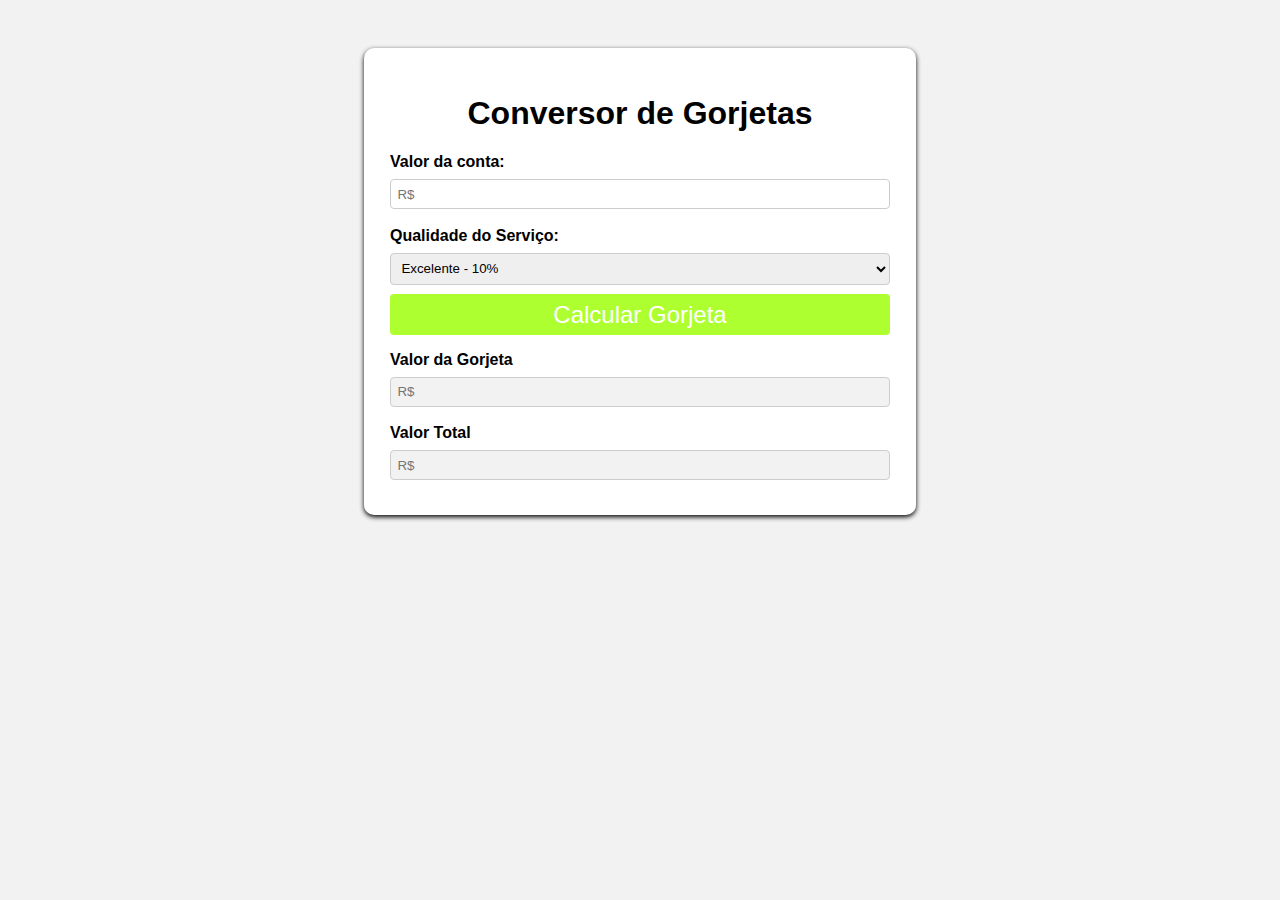
<file: calculadora gorjetas - projeto 4/index.html>
<!DOCTYPE html>
<html lang="pt-br">

<head>
    <meta charset="UTF-8">
    <meta name="viewport" content="width=device-width, initial-scale=1.0">
    <title>Calculadora de Gorjetas</title>
    <link rel="stylesheet" href="style.css">
    <script src="main.js" defer></script>
</head>

<body>
    <div class="calculator">
        <h1>Conversor de Gorjetas</h1>

        <label for="input">Valor da conta: </label>
        <input type="number" id="billAmount" name="billAmount" placeholder="R$" />


        <label for="input">Qualidade do Serviço: </label>
        <select name="serviceQuality" id="serviceQuality">
            <option value="0.1">Excelente - 10%</option>
            <option value="0.08">Ótimo - 8%</option>
            <option value="0.05">Bom - 5%</option>
            <option value="0.02">Ruim - 2%</option>
        </select>

        <button id="calculateBtn">Calcular Gorjeta</button>
        <div class="result">
            <label for="tipAmount">Valor da Gorjeta</label>
            <input type="text" id="tipAmount" name="tipAmount" placeholder="R$" disabled />
            <label for="totalAmount">Valor Total</label>
            <input type="text" id="totalAmount" name="totalAmount" placeholder="R$" disabled />
        </div>
    </div>
</body>

</html>
</file>
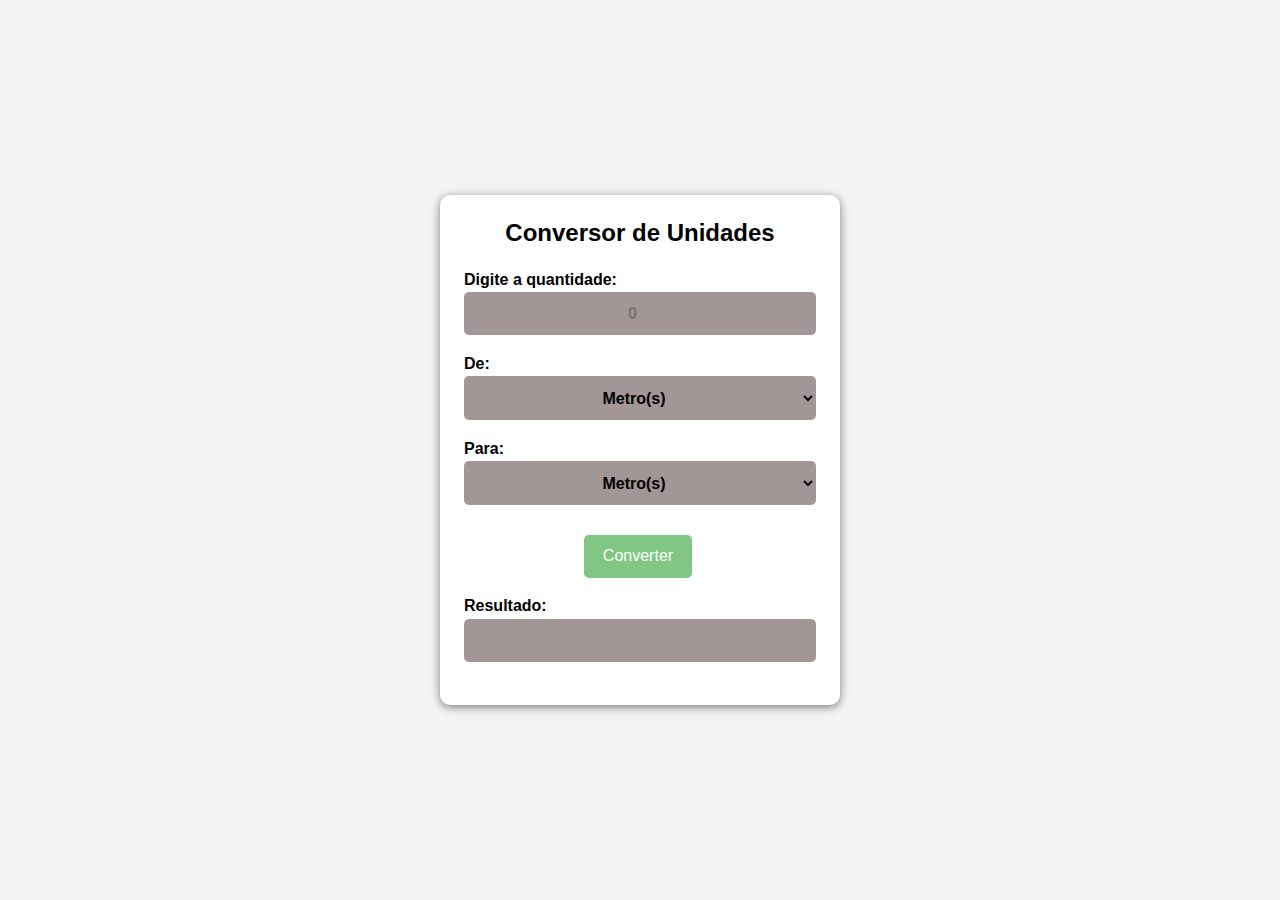
<file: conversor de unidades - projeto 1/index.html>
<!DOCTYPE html>
<html lang="pt-br">

<head>
    <meta charset="UTF-8">
    <meta name="viewport" content="width=device-width, initial-scale=1.0">
    <title>Conversor de Unidades</title>
    <link rel="stylesheet" href="style.css">
    <script src="main.js" defer></script>
</head>

<body>
    <div class="container">
        <h1>Conversor de Unidades</h1>
        <div class="input-group">
            <label for="input">Digite a quantidade:</label>
            <input type="number" id="input" name="input" placeholder="0" />
        </div>
        <div class="input-group">
            <label for="from">De:</label>
            <select name="from" id="from">
                <option value="m">Metro(s)</option>
                <option value="km">Quilômetro(s)</option>
                <option value="cm">Centimetro(s)</option>
                <option value="mm">Milimetro(s)</option>
            </select>
        </div>
        <div class="input-group">
            <label for="to">Para:</label>
            <select name="to" id="to">
                <option value="m">Metro(s)</option>
                <option value="km">Quilômetro(s)</option>
                <option value="cm">Centimetro(s)</option>
                <option value="mm">Milimetro(s)</option>
            </select>
        </div>
        <button id="convert-btn">Converter</button>
        <div class="output-group">
            <label for="output">Resultado:</label>
            <input type="text" id="output" readonly />
        </div>
        <div id="message"></div>
    </div>
</body>

</html>
</file>
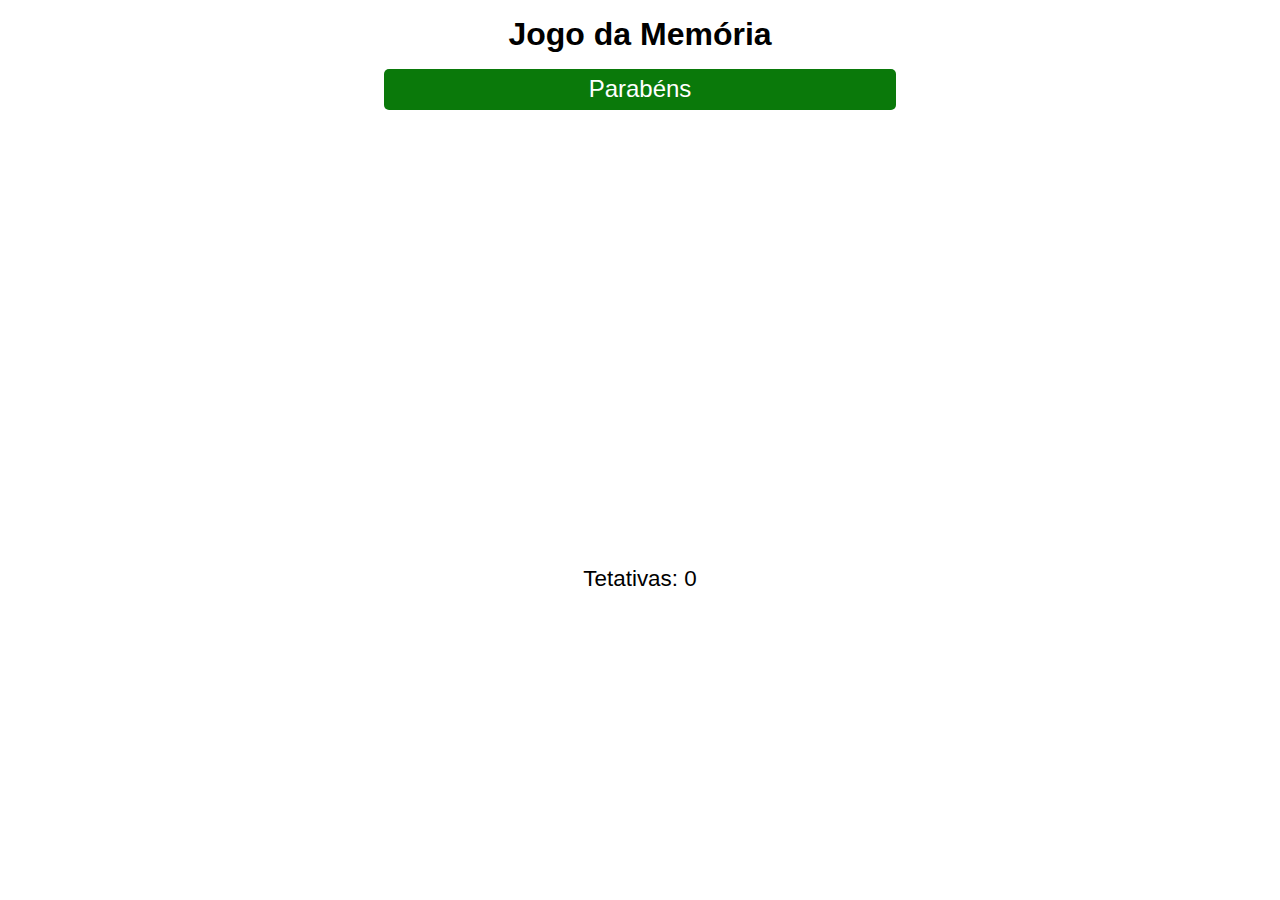
<file: jogo da memoria - projeto 5/index.html>
<!DOCTYPE html>
<html lang="pt-br">
<head>
    <meta charset="UTF-8">
    <meta name="viewport" content="width=device-width, initial-scale=1.0">
    <title>Jogo da Memória</title>
    <link rel="stylesheet" href="style.css">
    <script src="main.js" defer></script>
</head>
<body>
    <h1>Jogo da Memória</h1>
    <div class="congratulations-container">
        <div class="congratulations">Parabéns</div>
    </div>
    <div class="container"><!--Aqui os cards são gerados dinamicamente pelo JS-->
        <div class="card"></div>
        <div class="card"></div>
        <div class="card"></div>
        <div class="card"></div>
        <div class="card"></div>
        <div class="card"></div>
        <div class="card"></div>
        <div class="card"></div>
    </div>
    <div class="attempts-container">
        <p class="attempts">Tetativas: 0</p>
    </div>
</body>
</html>
</file>
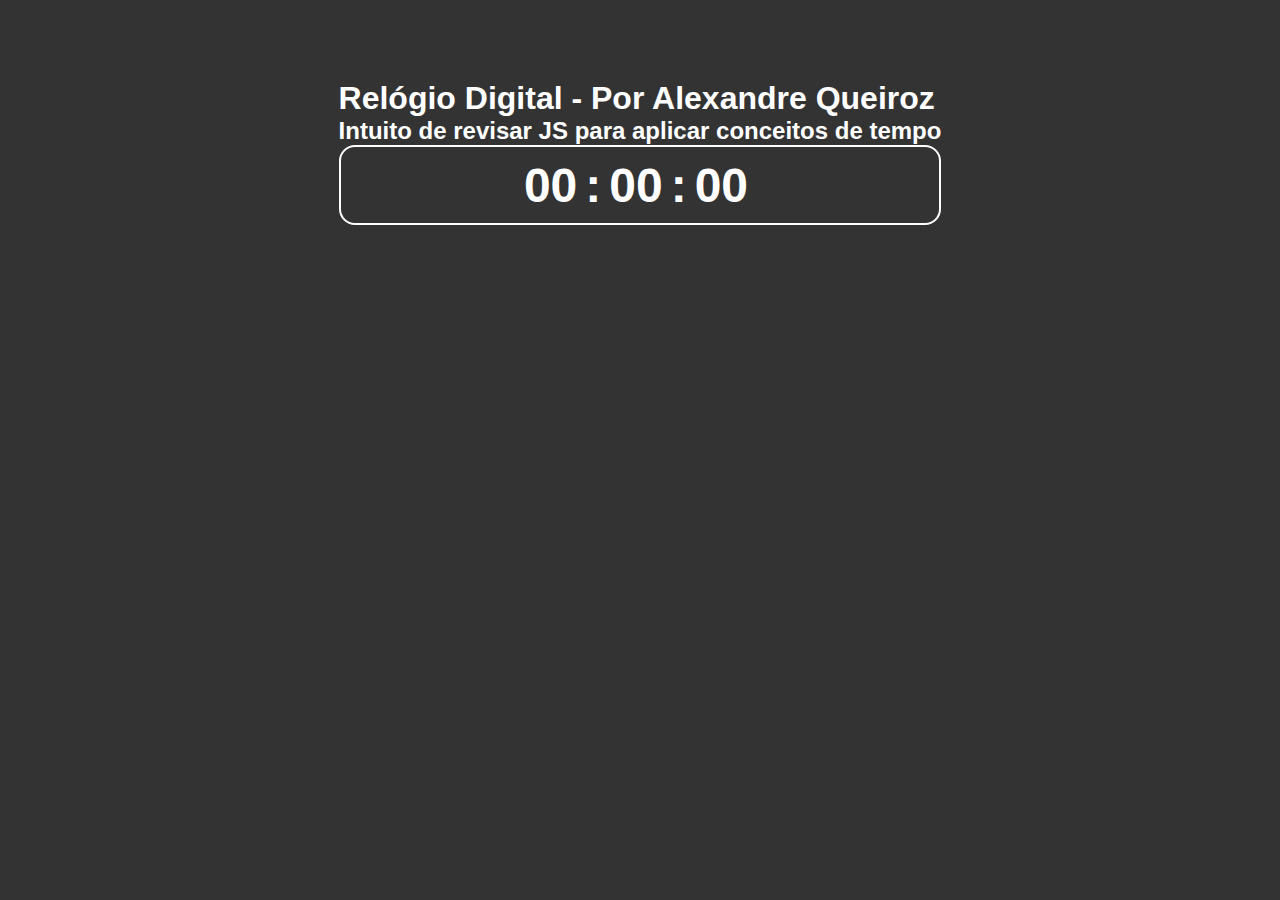
<file: relogio digital - projeto 2/index.html>
<!DOCTYPE html>
<html lang="pt-br">
<head>
    <meta charset="UTF-8">
    <meta name="viewport" content="width=device-width, initial-scale=1.0">
    <title>Relogio Digital</title>
    <link rel="stylesheet" href="style.css">
    <script src="main.js" defer></script>
</head>
<body>
    <div class="container">
        <h1>Relógio Digital - Por Alexandre Queiroz</h1>
        <h2>Intuito de revisar JS para aplicar conceitos de tempo</h2>
        <div class="clock">
            <span class="hours">00</span>
            <span class="divider">:</span>
            <span class="minutes">00</span>
            <span class="divider">:</span>
            <span class="seconds">00</span>
        </div>
    </div>
</body>
</html>
</file>
<file: calculadora gorjetas - projeto 4/style.css>
body {
    background-color: #f2f2f2;
    font-family: Arial;
}

.calculator {
    background-color: white;
    border-radius: 10px;
    box-shadow: 0 2px 5px black;
    margin: 3rem auto;
    max-width: 500px;
    padding: 1.6rem;
}

h1 {
    text-align: center;
}

label {
    display: block;
    font-weight: bold;
    margin: 0.5rem 0;
}

input, select{
    border: 1px solid #ccc;
    border-radius: 4px;
    box-sizing: border-box;
    margin-bottom: 0.6rem;
    padding: 0.4rem;
    width: 100%;
}

button {
    border-radius: 4px;
    background-color: greenyellow;
    border: none;
    color: #fff;
    cursor: pointer;
    font-size: 1.5rem;
    padding: 0.4rem;
    margin-bottom: 0.5rem;
    width: 100%;
    transition: transform 0.2s ease-in-out;
}

button:hover{
    transform: scale(1.1);
    font-weight: bold;
}

input:disabled {
    background-color: #f2f2f2;
    color: #777;
}
</file>
<file: conversor de unidades - projeto 1/style.css>
* {
    box-sizing: border-box;
    padding: 0;
    margin: 0;
    font-family: Arial;
}

body {
    background-color: #f4f4f4;
    display: flex;
    align-items: center;
    justify-content: center;
    height: 100vh;
}

.container{
    background-color: #fff;
    border-radius: 10px;
    box-shadow: 0 2px 10px rgba(0, 0, 0, 0.5);
    padding: 1.5rem;
    width: 400px;
}

h1 {
    font-size: 24px;
    margin-bottom: 1.5rem;
    text-align: center;
}

.input-group, .output-group {
    display: flex;
    flex-direction: column;
    margin-bottom: 1.2rem;
}

.input-group label,
.output-group label {
    margin-bottom: .2rem;
    font-weight: bold;
}

select,
input {
    padding: .8rem;
    border-radius: 5px;
    border: none;
    font-size: 1rem;
    background-color: #a29696;
    text-align: center;
    font-weight: bold;
}

button {
    background-color: #4caf50;
    border-radius: 5px;
    border: none;
    font-size: 1rem;
    cursor: pointer;
    color: #fff;
    opacity: .7;
    transition: 0.5s;
    padding: 0.8rem 1.2rem;
    margin-left: 34%;
    margin-top: 10px;
}

button:hover {
    opacity: 1;
    font-weight: bold;
}

.output-group {
    margin-top: 1.2rem;
}

#message {
    font-size: 1.2rem;
    color: #4caf50;
    margin-top: 0.7rem;
    font-weight: bold;
    background-color: black;
    border: none;
    border-radius: 5px;
    text-align: center;
}
</file>
<file: jogo da memoria - projeto 5/style.css>
* {
    font-family: Helvetica;
}

h1 {
    text-align: center;
    margin: 1rem;
}

.congratulations {
    font-size: 1.5rem;
    padding: 0.4rem;
    background-color: #0a790a;
    color: #FFF;
    border-radius: 5px;
    text-align: center;
    max-width: 500px;
    margin: 1rem auto;
}

.container{
     display: grid;
     grid-template-columns: repeat(4, 1fr);
     gap: 1rem;
     max-width: 800px;
     margin: 0 auto;
}
.card {
    position: relative;
    height: 200px;
}

.card .from,
.card .back {
    position: absolute;
    width: 100%;
    height: 100%;
    backface-visibility: hidden;
    border: 1px solid #000;
}

.card .from {
    transform: rotateY(180deg);
    transition: 0.4s;
}

.card .back {
    transform: rotateY(0deg);
    transition: 0.4s;
    z-index: 1;
}

.card .from .flip{
    transform: rotateY(0deg);
    z-index: 2;
}

.card .back .flip{
    transform: rotateY(0deg);
}

.attempts-container {
    text-align: center;
    margin-top: 1.5rem;
}

.attempts {
    font-size: 1.4rem;
}
</file>
<file: relogio digital - projeto 2/style.css>
* {
    margin: 0;
    padding: 0;
    box-sizing: border-box;
}

body {
    background-color: #333;
    font-family: Helvetica;
    padding-top: 5rem;
    display: flex;
    justify-content: center;
}

.clock {
    font-size: 3rem;
    font-weight: bold;
    color: #FFF;
    border: 2px solid #FFF;
    border-radius: 1rem;
    padding: 0.5rem;
    height: 80px;
    display: flex;
    align-items: center;
    justify-content: center;
    text-align: center;
}

.clock span {
    margin-right: 0.5rem;
}

h1, h2 {
    color: #FFF;
}
</file>
